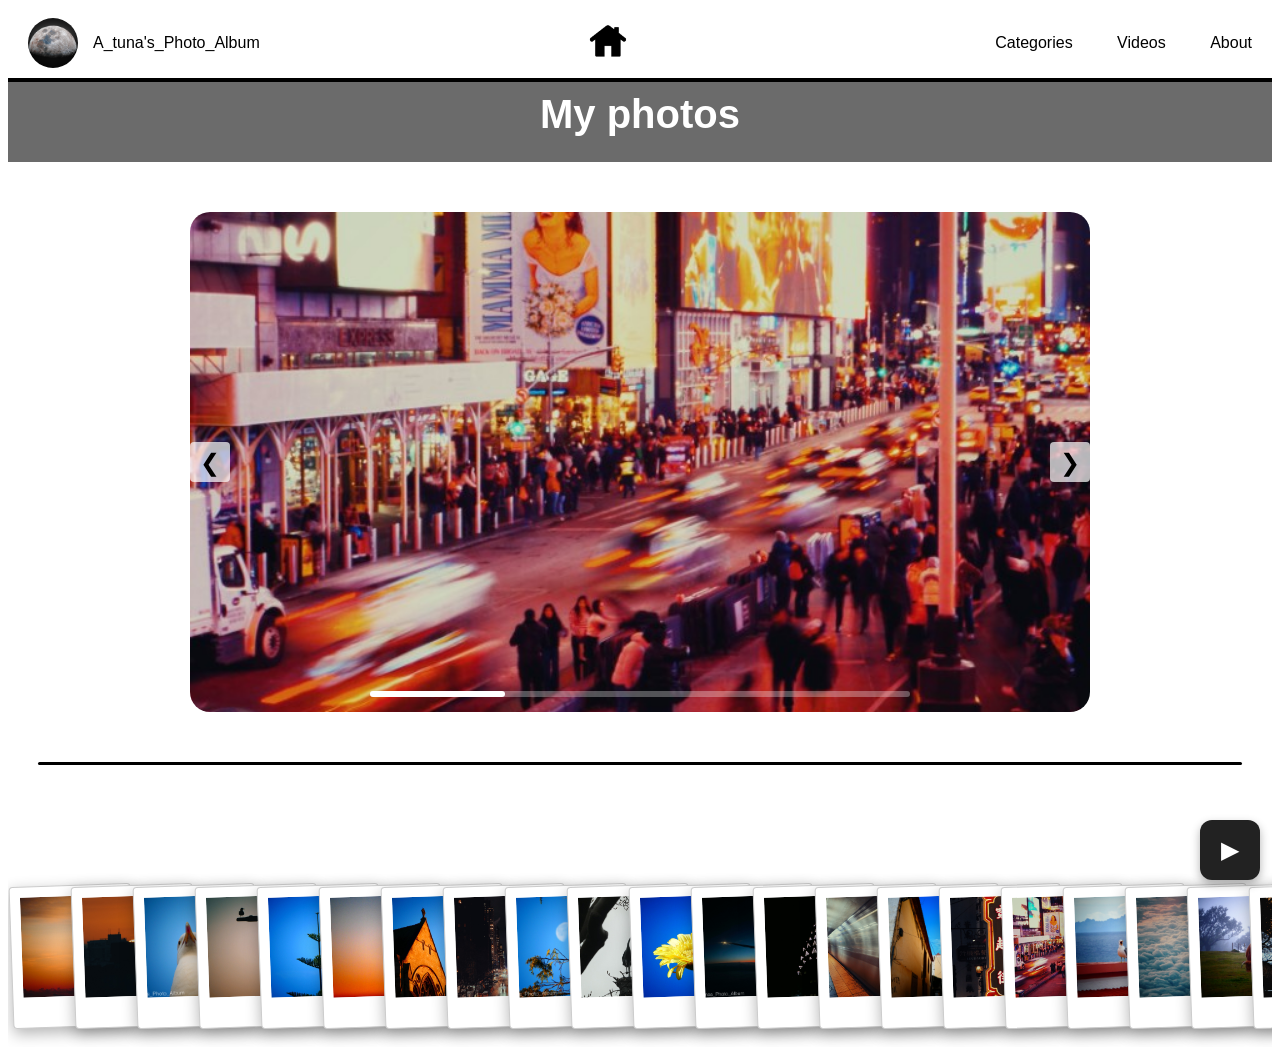
<file: index.html>
<!DOCTYPE html>
<html lang="en">
<head>
    <meta charset="UTF-8">
    <meta name="viewport" content="width=device-width, initial-scale=1.0">
    <title>A_Tuna's_photo_album</title>
    <link rel="stylesheet" href="css/main.css">

    <link rel="icon" href="Images/icon.png" type="image/png" >



</style>


</head>

<body>
     <div class="Header Header1">
        
        <div class="Handle">
             <img class="Profile" src="Images/moon.jpg" alt="Profile Picture">
             <p>A_tuna's_Photo_Album</p>
        </div>
         <div class="Home">
               <a href="index.html">
                    <img src="Images/home.png" alt="Homepage" class="HomeIcon">
               </a>
         </div>

        <div class="Pages">
          <div class="Dropdown">
            <a href="categories.html">Categories</a>
            <div class="Submenu">
                <a href="nature.html">Nature</a>
                <a href="sky.html">Skyline</a>
                <a href="city.html">Sunset</a>
            </div>
          </div>
          <a href="poll.html">Videos</a>
          <a href="about.html">About</a>
        </div>

     </div>
     <div class="PageBanner">
        <p class="PageName">My photos</p>
     </div>
     <div class="Slideshow">

          <img class="Slide" src="Images/City/Timesquare slow.jpg" onclick="openLightbox(this)">
          <img class="Slide" src="Images/Nature/Nature road.JPG" onclick="openLightbox(this)">
          <img class="Slide" src="Images/Snow in the clouds.jpg" onclick="openLightbox(this)">
          <img class="Slide" src="Images/Nature/Cat.JPG" onclick="openLightbox(this)">
          <img class="Slide" src="Images/Touch of blue.jpg" onclick="openLightbox(this)">

          <button class="Prev" onclick="changeSlide(-1)">&#10094;</button>
          <button class="Next" onclick="changeSlide(1)">&#10095;</button>
          <div class="IndicatorContainer">
               <div class="Indicator"></div>
          </div>
     </div>
     <div class="slideshowSeparator"></div>

     <div class="VinylSlider">
      <img src="Images/Sky/Above The clouds.jpg" class="Vinyl">
      <img src="Images/Sunrise.jpg" class="Vinyl">
      <img src="Images/Nature/BlueBird.jpg" class="Vinyl">
      <img src="Images/Nature/Bird Silohett.jpg" class="Vinyl">
      <img src="Images/Nature/Center Plant.jpg" class="Vinyl">
      <img src="Images/Sky/Colour Gradient.jpg" class="Vinyl">
      <img src="Images/City/Church light.jpg" class="Vinyl">
      <img src="Images/City/cityslowshutter.jpg" class="Vinyl">
      <img src="Images/Sky/Hugging The moon.jpg" class="Vinyl">
      <img src="Images/Nature/Bird_in_Frame.jpg" class="Vinyl">
      <img src="Images/Nature/Blue_Yellow_Flower.jpg" class="Vinyl">
      <img src="Images/Sky/Chasing the sunset.jpg" class="Vinyl">
      <img src="Images/City/christler.jpg" class="Vinyl">
      <img src="Images/City/subway echo.jpg" class="Vinyl">
      <img src="Images/Yellow.JPG" class="Vinyl">
      <img src="Images/City/Sign.jpg" class="Vinyl">
      <img src="Images/City/Timesquare slow.jpg" class="Vinyl">
      <img src="Images/Nature/Yawn.JPG" class="Vinyl">
      <img src="Images/Sky/Snow Clouds.jpg" class="Vinyl">
      <img src="Images/Nature/Cow.JPG" class="Vinyl">
      <img src="Images/City/Sub Sunset.jpg" class="Vinyl">
      <img src="Images/City/World Trade center.jpg" class="Vinyl">
      <img src="Images/Sky/Turquoise moon.jpg" class="Vinyl">
      <img src="Images/City/Paris.JPG" class="Vinyl">
      <img src="Images/Sky/Plane Reflection.jpg" class="Vinyl">

    </div>
<!-- Modal for pop-out -->
    <div class="Modal" id="Modal">
        <span class="Close" id="Close">&times;</span>
        <img class="ModalContent" id="ModalImage">
    </div>
     
    <audio id="bgmusic" loop>
          <source src="Audio/Sparks.mp3" type="audio/mpeg">
     </audio>

     <div id="musicBox">
          <span id="musicIcon">▶</span>
     </div>

     <script src="js/script.js"></script>

     <div class="Lightbox" id="Lightbox" onclick="closeLightbox()">
          <span class="LightboxClose" onclick="closeLightbox()">&times;</span>
          <img class="LightboxImage" id="LightboxImage" onclick="event.stopPropagation()">
     </div>

    <!-- Right-click Lightbox -->
     <div id="rightClickOverlay">
          <div class="overlayContent">What are you looking for? Just browse.</div>
     </div>

    
     
        
</body>

</html>
</file>
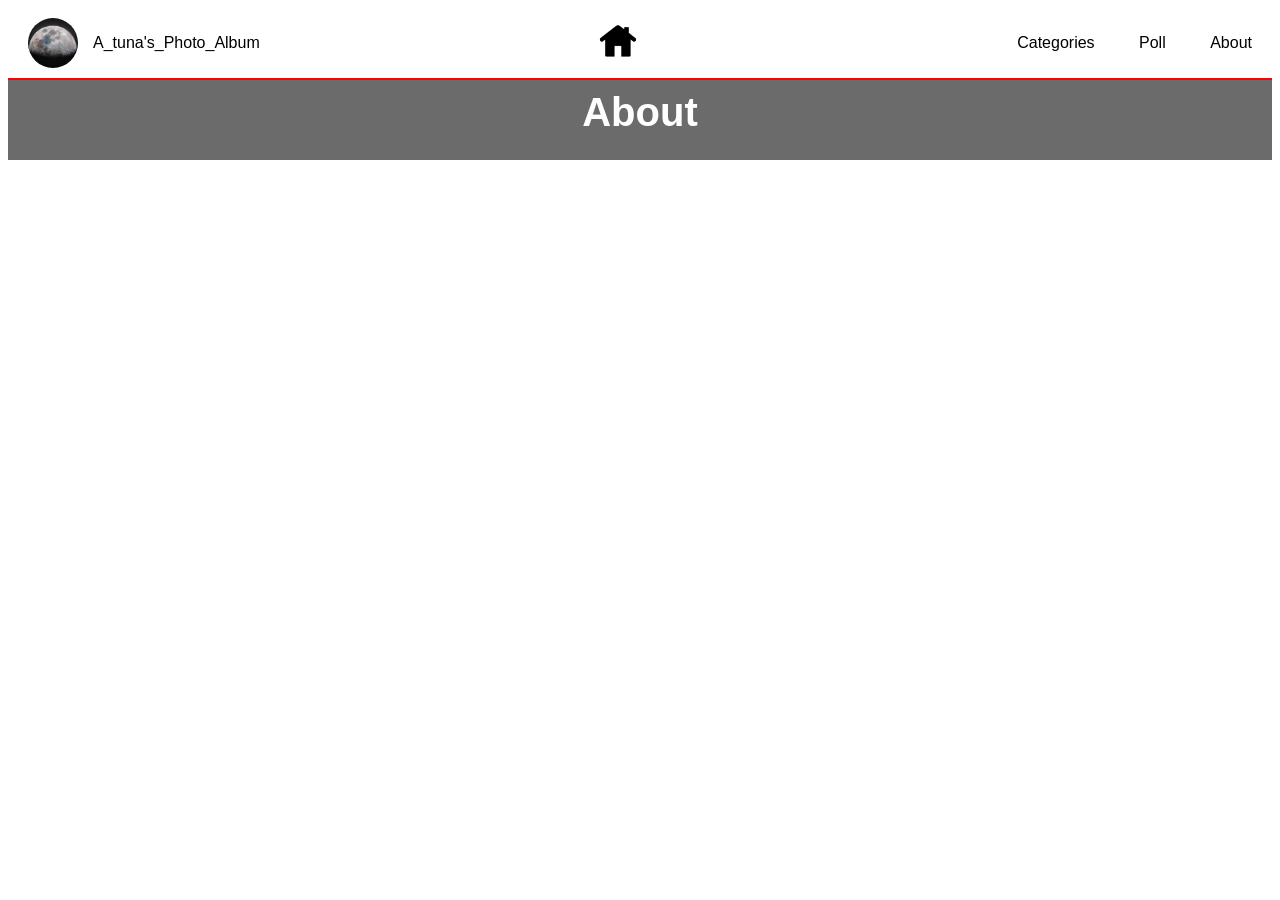
<file: about.html>
<!DOCTYPE html>
<html lang="en">
<head>
    <meta charset="UTF-8">
    <meta name="viewport" content="width=device-width, initial-scale=1.0">
    <title>A_Tuna's_photo_album</title>
    <link rel="stylesheet" href="css/main.css">
      <link rel="icon" href="Images/icon.png" type="image/png" >
</head>

<body>
   <div class="Header Header4">
        
        <div class="Handle">
             <img class="Profile" src="Images/moon.jpg" alt="Profile Picture">
             <p>A_tuna's_Photo_Album</p>
        </div>
         <div class="Home">
               <a href="index.html">
                    <img src="Images/home.png" alt="Homepage" class="HomeIcon">
               </a>
         </div>

        <div class="Pages">
               <a href="categories.html">Categories</a>
               <a href="poll.html">Poll</a>
               <a href="about.html">About</a>
        </div>

   </div>
    <div class="PageBanner">
        <p class="PageName">About</p>
   </div>
</body>
</html>
</file>
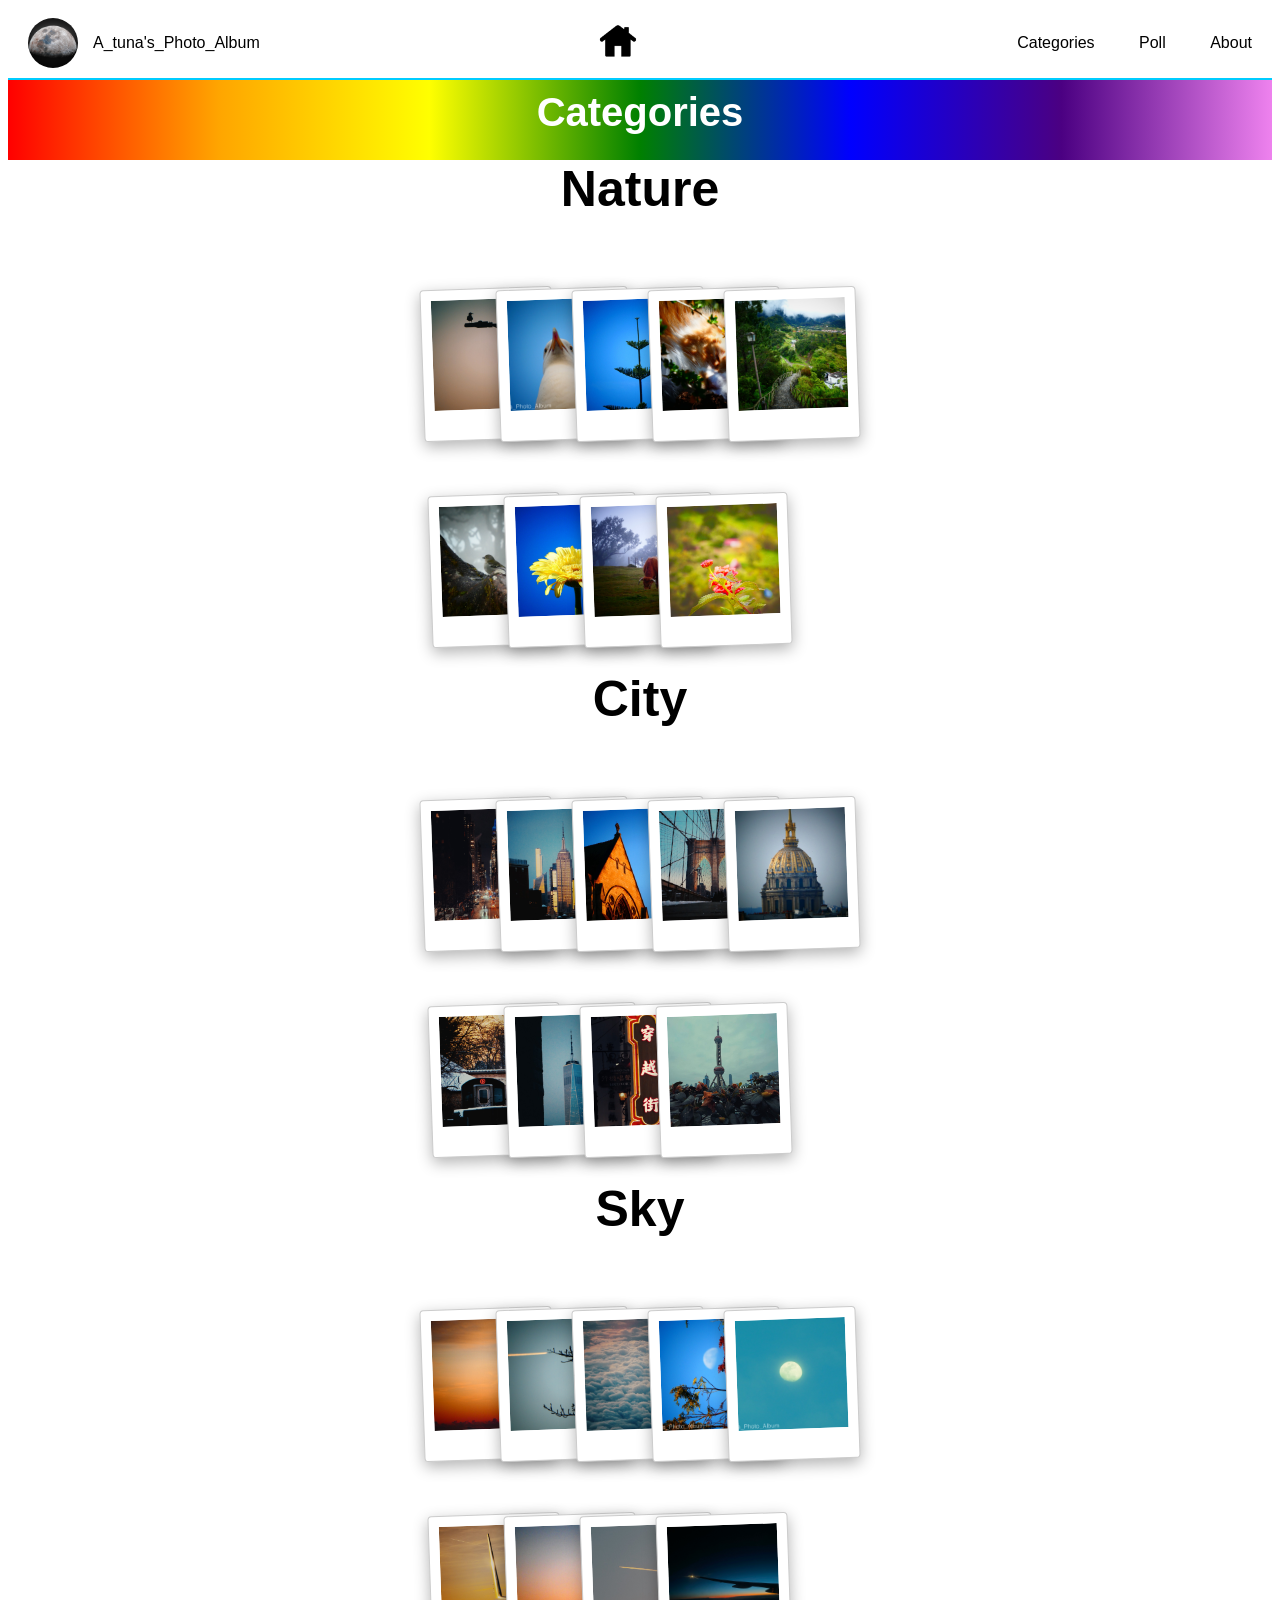
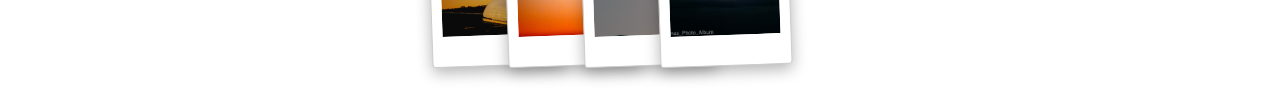
<file: categories.html>
<!DOCTYPE html>
<html lang="en">
<head>
    <meta charset="UTF-8">
    <meta name="viewport" content="width=device-width, initial-scale=1.0">
    <title>Photos</title>
    <link rel="stylesheet" href="css/main.css">
     <link rel="stylesheet" href="css/categories.css">

     <link rel="icon" href="Images/icon.png" type="image/png" >


</head>
<body>
     <div class="Header Header2">
        
        <div class="Handle">
             <img class="Profile" src="Images/moon.jpg" alt="Profile Picture">
             <p>A_tuna's_Photo_Album</p>
        </div>
         <div class="Home">
               <a href="index.html">
                    <img src="Images/home.png" alt="Homepage" class="HomeIcon">
               </a>
         </div>

        <div class="Pages">
              <div class="Dropdown">
            <a href="categories.html">Categories</a>
            <div class="Submenu">
                <a href="nature.html">Nature</a>
                <a href="sky.html">Skyline</a>
                <a href="city.html">Sunset</a>
            </div>
          </div>
               <a href="poll.html">Poll</a>
               <a href="about.html">About</a>
        </div>

     </div>
     <div class="PageBanner5 PageBanner">
        <p class="PageName">Categories</p>
     </div>
     <div class="CategorieTitle">
          <a href="nature.html" class="Catext">Nature</a>
          <div class="VinylSlider Slider">
               <img src="Images/Nature/Bird Silohett.jpg" class="Vinyl2">
               <img src="Images/Nature/Blue bird.jpg" class="Vinyl2">
               <img src="Images/Nature/Center Plant.jpg" class="Vinyl2">
               <img src="Images/Nature/Cat.JPG" class="Vinyl2">
               <img src="Images/Nature/Nature road.JPG" class="Vinyl2">
               <img src="Images/Nature/WinBird.JPG" class="Vinyl2">
               <img src="Images/Nature/Blue_Yellow_Flower.jpg" class="Vinyl2">
               <img src="Images/Nature/Cow.JPG" class="Vinyl2">
               <img src="Images/Nature/Colour Pop flower.jpg" class="Vinyl2">
          </div>

     <!-- CITY SLIDER -->
          <a href="city.html" class="Catext">City</a>
          <div class="VinylSlider Slider">
               <img src="Images/City/cityslowshutter.jpg" class="Vinyl2">
               <img src="Images/City/Empire_sunset.jpg" class="Vinyl2">
               <img src="Images/City/Church light.jpg" class="Vinyl2">
               <img src="Images/City/NYCbridge.jpg" class="Vinyl2">
               <img src="Images/City/Paris.JPG" class="Vinyl2">
               <img src="Images/City/Sub Sunset.jpg" class="Vinyl2">
               <img src="Images/City/World Trade center.jpg" class="Vinyl2">
               <img src="Images/City/Sign.jpg" class="Vinyl2">
               <img src="Images/City/Shanghai Tower.jpg" class="Vinyl2">
          </div>

     <!-- SKY SLIDER -->
          <a href="sky.html" class="Catext">Sky</a>
          <div class="VinylSlider Slider">
               <img src="Images/Sky/Above The clouds.jpg" class="Vinyl2">
               <img src="Images/Sky/Lined.JPG" class="Vinyl2">
               <img src="Images/Sky/Snow Clouds.jpg" class="Vinyl2">
               <img src="Images/Sky/Hugging The moon.jpg" class="Vinyl2">
               <img src="Images/Sky/Turquoise moon.jpg" class="Vinyl2">
               <img src="Images/Sky/Plane Reflection.jpg" class="Vinyl2">
               <img src="Images/Sky/Colour Gradient.jpg" class="Vinyl2">
               <img src="Images/Sky/Shooting Star.jpg" class="Vinyl2">
               <img src="Images/Sky/Chasing the sunset.jpg" class="Vinyl2">
          </div>
     </div>   
<!-- Modal (single one for all sliders) -->
     <div class="Modal" id="Modal">
          <span class="Close" id="Close">&times;</span>
          <img class="ModalContent" id="ModalImage">
     </div>

     <div id="rightClickOverlay">
          <div class="overlayContent">What are you looking for? Just browse.</div>
     </div>
<!-- Your slider JS (ensure this is included) -->
<script src="js/script-categories.js"></script>

</body>
</html>
</file>
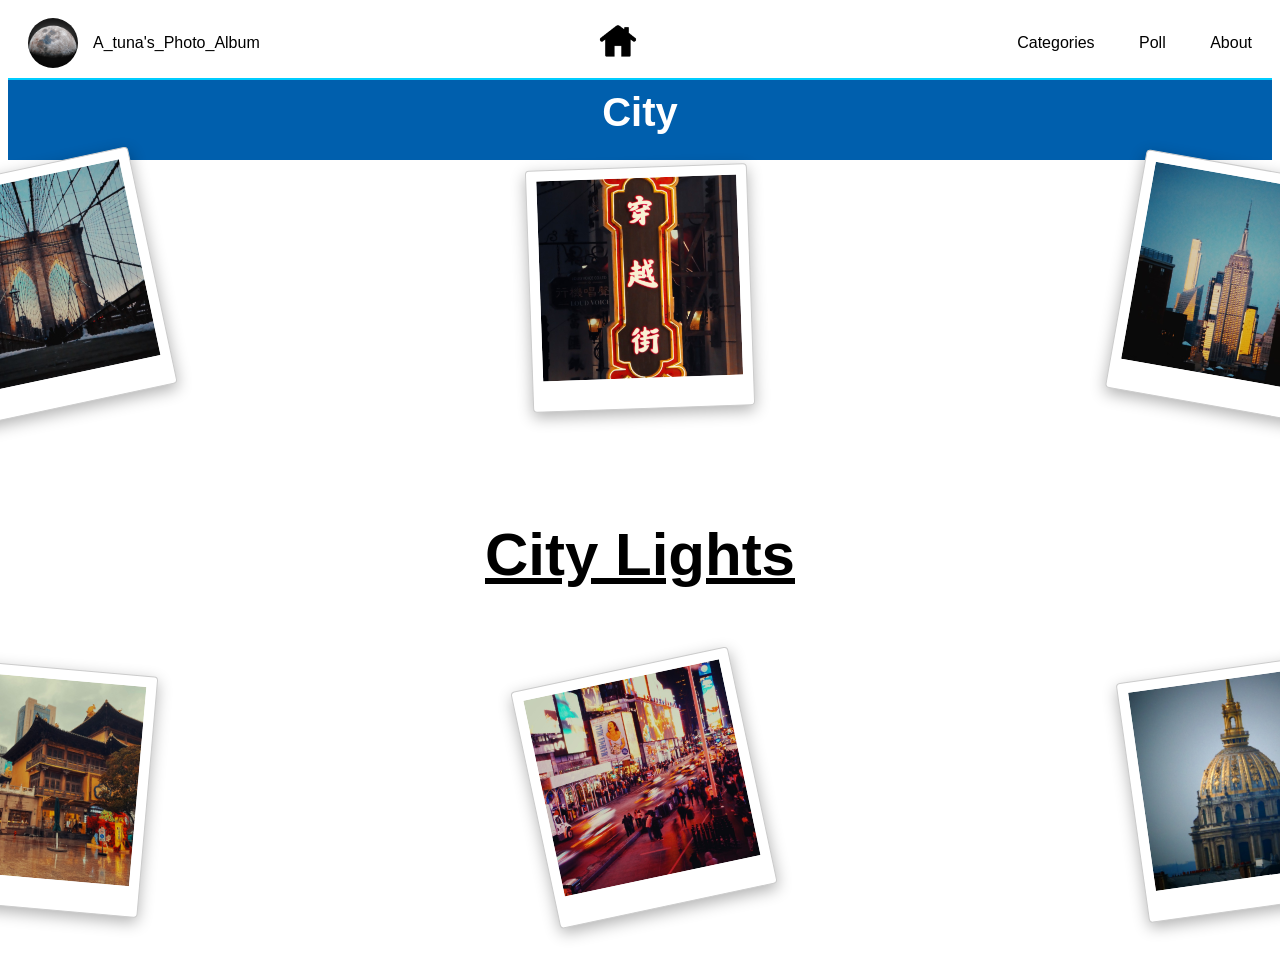
<file: city.html>
<!DOCTYPE html>
<html lang="en">
<head>
    <meta charset="UTF-8">
    <meta name="viewport" content="width=device-width, initial-scale=1.0">
    <title>A_Tuna's_photo_album</title>
    <link rel="stylesheet" href="css/main.css">
    <link rel="stylesheet" href="css/photo-layout.css">

    <link rel="icon" href="Images/icon.png" type="image/png" >



</style>


</head>
<body>
     <div class="Header Header2">
        
        <div class="Handle">
             <img class="Profile" src="Images/moon.jpg" alt="Profile Picture">
             <p>A_tuna's_Photo_Album</p>
        </div>
         <div class="Home">
               <a href="index.html">
                    <img src="Images/home.png" alt="Homepage" class="HomeIcon">
               </a>
         </div>

        <div class="Pages">
              <div class="Dropdown">
            <a href="categories.html">Categories</a>
            <div class="Submenu">
                <a href="nature.html">Nature</a>
                <a href="sky.html">Sky</a>
                <a href="city.html">City</a>
            </div>
          </div>
               <a href="poll.html">Poll</a>
               <a href="about.html">About</a>
        </div>

     </div>
     <div class="PageBanner PageBanner3">
        <p class="PageName">City</p>
     </div>
     <div class="CategoryWall">
        <h1 class="PhotoTitle">City Lights</h1>

        <div class="Polaroid" style="--rotate: -10deg; --x: -600px; --y: -300px;">
            <img src="Images/City/NYCbridge.jpg" class="Vinyl" alt="City 1">
        </div>

        <div class="Polaroid" style="--rotate: -10deg; --x: 0px; --y: 200px;">
            <img src="Images/City/Timesquare slow.jpg" class="Vinyl" alt="City 1">
        </div>
        <div class="Polaroid" style="--rotate: 0deg; --x: 0px; --y: -300px;">
            <img src="Images/City/Sign.jpg" class="Vinyl" alt="City 1">
        </div>

        <div class="Polaroid" style="--rotate: 12deg; --x: 600px; --y: -300px;">
            <img src="Images/City/Empire_sunset.jpg" class="Vinyl" alt="City 2">
        </div>

        <div class="Polaroid" style="--rotate: -6deg; --x: 600px; --y: 200px;">
            <img src="Images/City/Paris.JPG" class="Vinyl" alt="City 3">
        </div>

        <div class="Polaroid" style="--rotate: 7deg; --x: -600px; --y: 200px;">
            <img src="Images/City/Temple.jpg" class="Vinyl" alt="City 4">
        </div>
     </div>

 <div class="Modal" id="Modal">
        <span class="Close" id="Close">&times;</span>
        <img class="ModalContent" id="ModalImage">
    </div>

     <div class="Lightbox" id="Lightbox" onclick="closeLightbox()">
          <span class="LightboxClose" onclick="closeLightbox()">&times;</span>
          <img class="LightboxImage" id="LightboxImage" onclick="event.stopPropagation()">
     </div>

<script src="js/script-photos.js"></script>
</body>
</html>
</file>
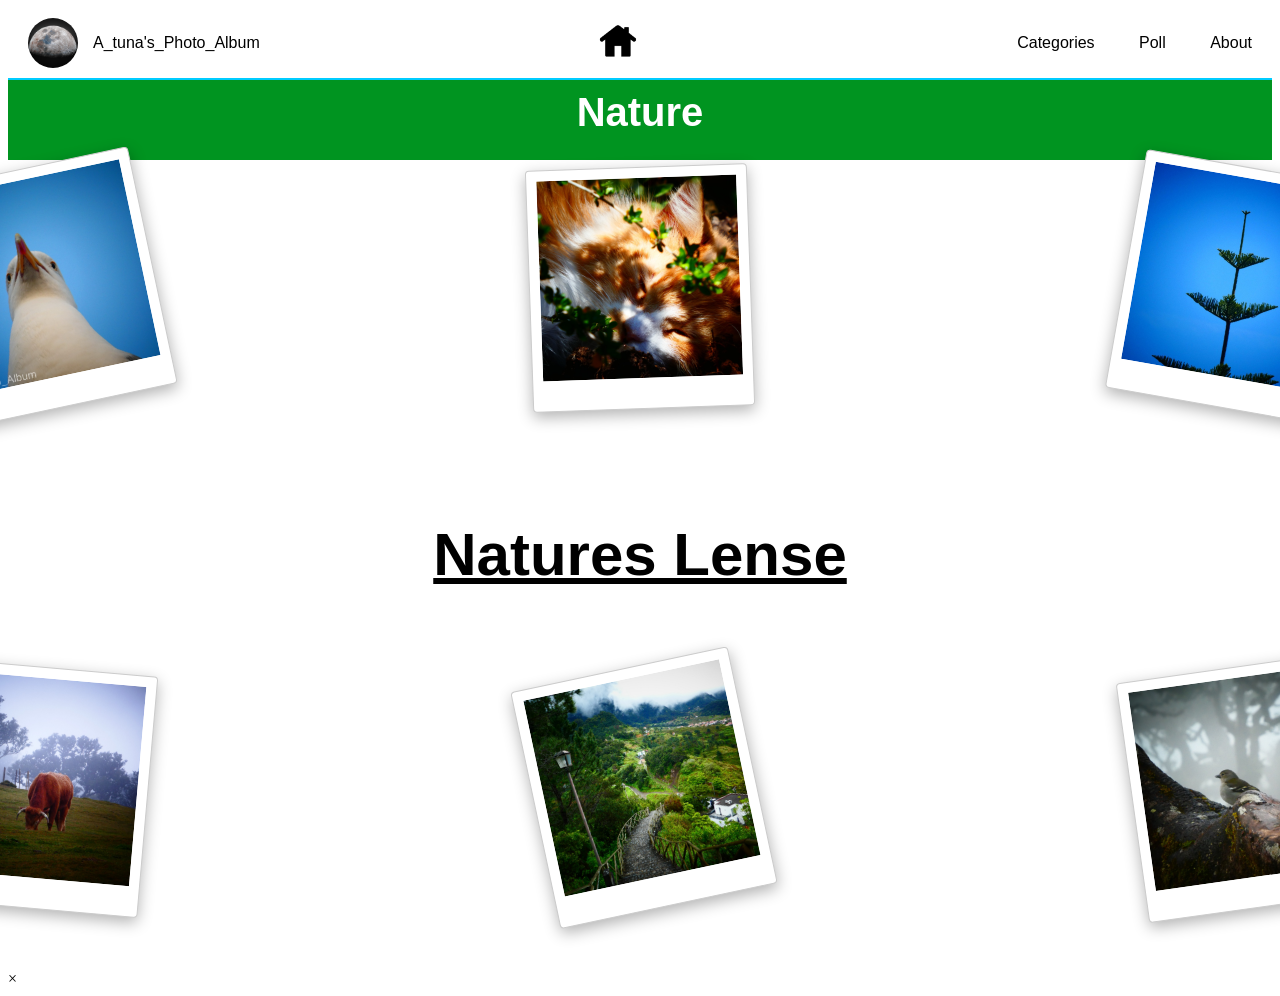
<file: nature.html>
<!DOCTYPE html>
<html lang="en">
<head>
    <meta charset="UTF-8">
    <meta name="viewport" content="width=device-width, initial-scale=1.0">
    <title>A_Tuna's_photo_album</title>
    <link rel="stylesheet" href="css/main.css">
    <link rel="stylesheet" href="css/photo-layout.css">


    <link rel="icon" href="Images/icon.png" type="image/png" >



</style>


</head>
<body>
     <div class="Header Header2">
        
        <div class="Handle">
             <img class="Profile" src="Images/moon.jpg" alt="Profile Picture">
             <p>A_tuna's_Photo_Album</p>
        </div>
         <div class="Home">
               <a href="index.html">
                    <img src="Images/home.png" alt="Homepage" class="HomeIcon">
               </a>
         </div>

        <div class="Pages">
              <div class="Dropdown">
            <a href="categories.html">Categories</a>
            <div class="Submenu">
                <a href="nature.html">Nature</a>
                <a href="sky.html">Sky</a>
                <a href="city.html">City</a>
            </div>
          </div>
               <a href="poll.html">Poll</a>
               <a href="about.html">About</a>
        </div>

     </div>
     <div class="PageBanner2 PageBanner">
        <p class="PageName">Nature</p>
     </div>
     <div class="CategoryWall">
        <h1 class="PhotoTitle">Natures Lense</h1>

        <div class="Polaroid" style="--rotate: -10deg; --x: -600px; --y: -300px;">
            <img src="Images/Nature/Blue bird.jpg" class="Vinyl" alt="Nature 1">
        </div>

        <div class="Polaroid" style="--rotate: -10deg; --x: 0px; --y: 200px;">
            <img src="Images/Nature/Nature road.JPG" class="Vinyl" alt="Nature 2">
        </div>

        <div class="Polaroid" style="--rotate: 0deg; --x: 0px; --y: -300px;">
            <img src="Images/Nature/Cat.JPG" class="Vinyl" alt="Nature 3">
        </div>

        <div class="Polaroid" style="--rotate: 12deg; --x: 600px; --y: -300px;">
            <img src="Images/Nature/Center Plant.jpg" class="Vinyl" alt="Nature 4">
        </div>

        <div class="Polaroid" style="--rotate: -6deg; --x: 600px; --y: 200px;">
            <img src="Images/Nature/WinBird.JPG" class="Vinyl" alt="Nature 5">
        </div>

        <div class="Polaroid" style="--rotate: 7deg; --x: -600px; --y: 200px;">
            <img src="Images/Nature/Cow.JPG" class="Vinyl" alt="Nature 6">
        </div>
     </div>

     <div class="Modal" id="Modal">
        <span class="Close" id="Close">&times;</span>
        <img class="ModalContent" id="ModalImage">
    </div>
        <div id="Lightbox">
            <span id="LightboxClose">&times;</span>
            <img id="LightboxImage">
        </div>

<script src="js/script-photos.js"></script>
     
</body>
</html>


 <!--<div class="PolaroidTab">Turquoise Moon</div> -->
</file>
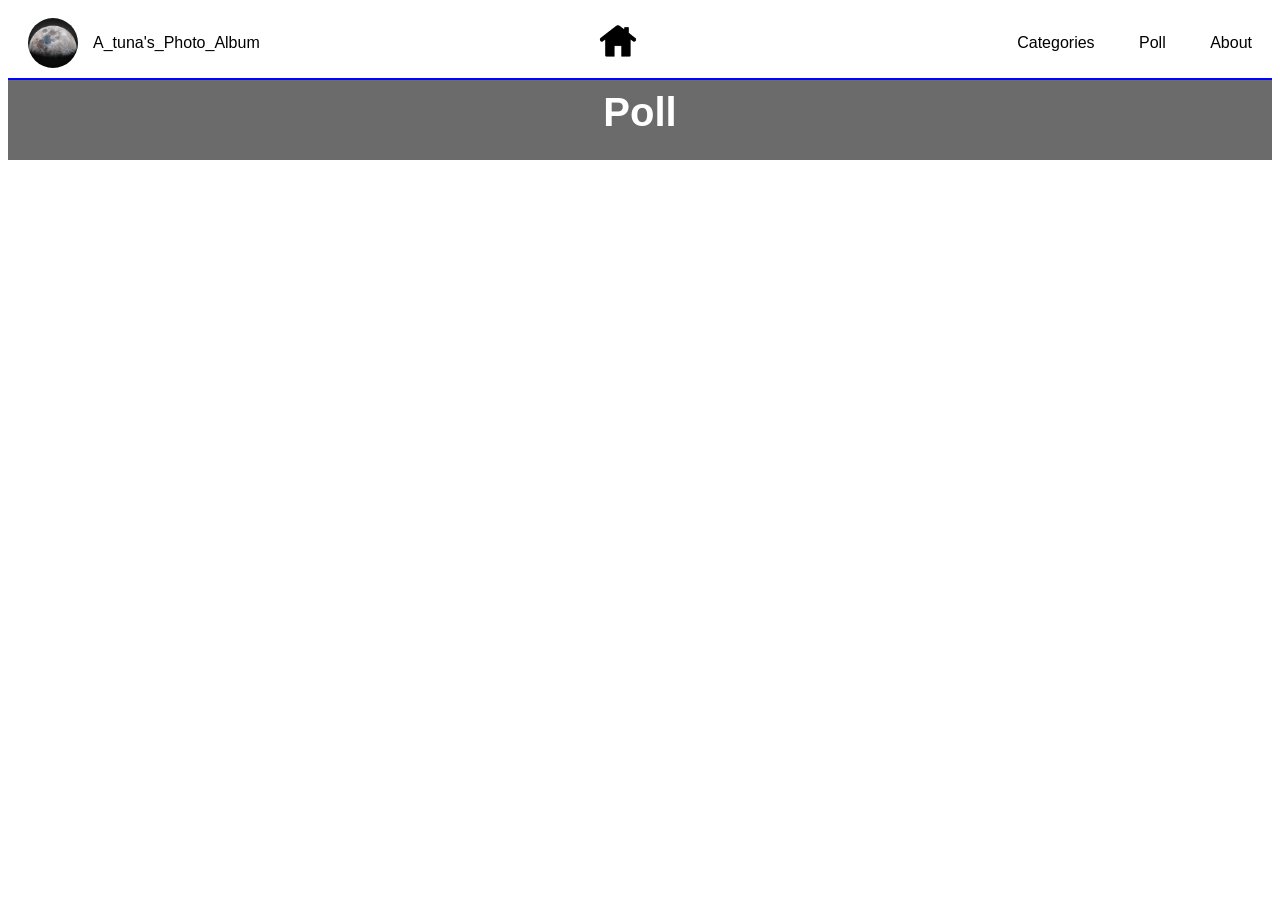
<file: poll.html>
<!DOCTYPE html>
<html lang="en">
<head>
    <meta charset="UTF-8">
    <meta name="viewport" content="width=device-width, initial-scale=1.0">
    <title>A_Tuna's_photo_album</title>
    <link rel="stylesheet" href="css/main.css">
      <link rel="icon" href="Images/icon.png" type="image/png" >
</head>

<body>
   <div class="Header Header3">
        
        <div class="Handle">
             <img class="Profile" src="Images/moon.jpg" alt="Profile Picture">
             <p>A_tuna's_Photo_Album</p>
        </div>
         <div class="Home">
               <a href="index.html">
                    <img src="Images/home.png" alt="Homepage" class="HomeIcon">
               </a>
         </div>

        <div class="Pages">
               <a href="categories.html">Categories</a>
               <a href="poll.html">Poll</a>
               <a href="about.html">About</a>
        </div>

   </div>
   <div class="PageBanner">
        <p class="PageName">Poll</p>
   </div>
</body>
</html>
</file>
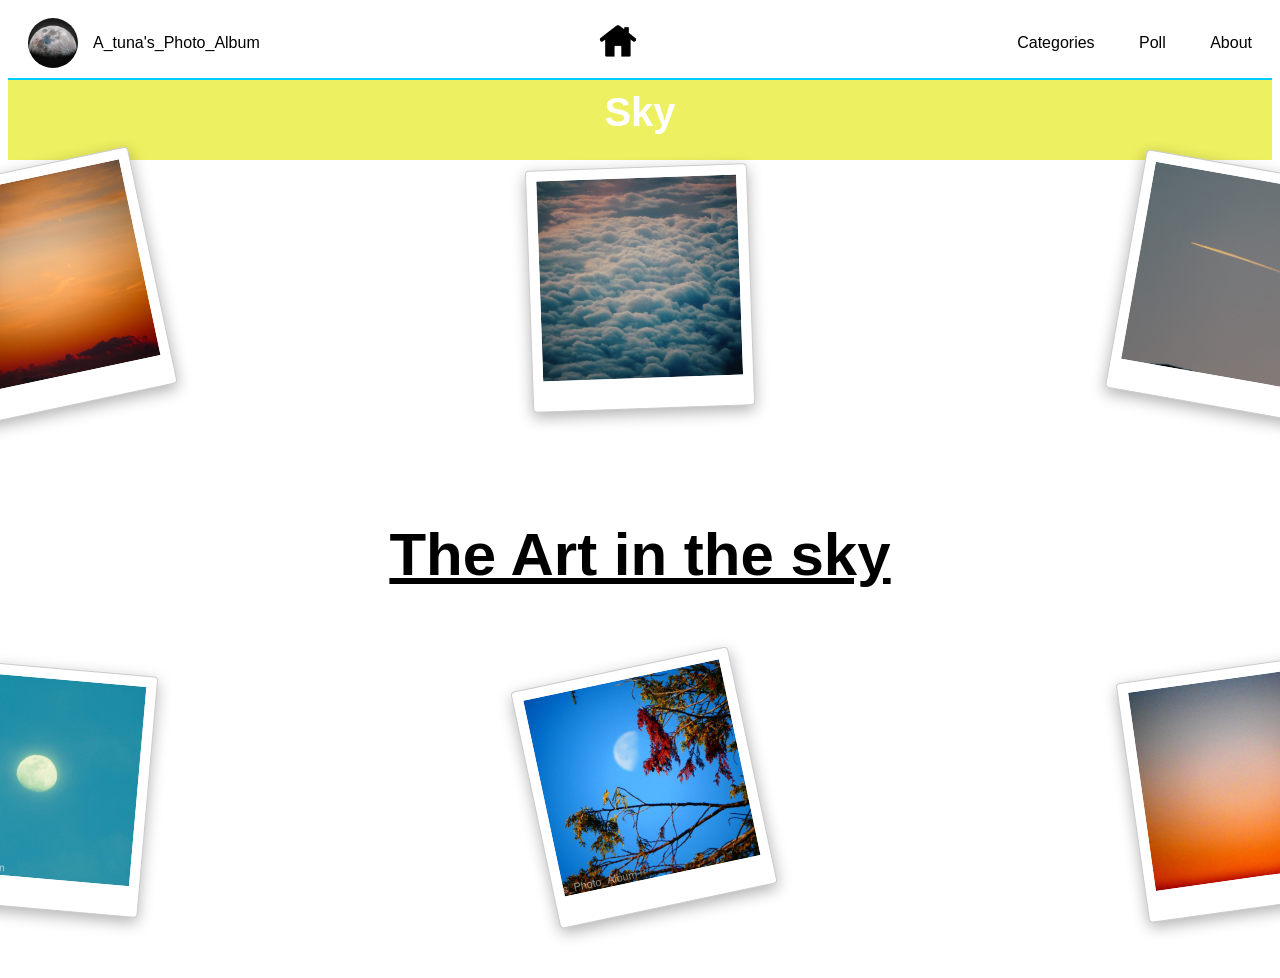
<file: sky.html>
<!DOCTYPE html>
<html lang="en">
<head>
    <meta charset="UTF-8">
    <meta name="viewport" content="width=device-width, initial-scale=1.0">
    <title>A_Tuna's_photo_album</title>
    <link rel="stylesheet" href="css/main.css">
    <link rel="stylesheet" href="css/photo-layout.css">

    <link rel="icon" href="Images/icon.png" type="image/png" >



</style>


</head>
<body>
     <div class="Header Header2">
        
        <div class="Handle">
             <img class="Profile" src="Images/moon.jpg" alt="Profile Picture">
             <p>A_tuna's_Photo_Album</p>
        </div>
         <div class="Home">
               <a href="index.html">
                    <img src="Images/home.png" alt="Homepage" class="HomeIcon">
               </a>
         </div>

        <div class="Pages">
              <div class="Dropdown">
            <a href="categories.html">Categories</a>
            <div class="Submenu">
                <a href="nature.html">Nature</a>
                <a href="sky.html">Sky</a>
                <a href="city.html">City</a>
            </div>
          </div>
               <a href="poll.html">Poll</a>
               <a href="about.html">About</a>
        </div>

     </div>
     <div class="PageBanner PageBanner4">
        <p class="PageName">Sky</p>
     </div>
     <div class="CategoryWall">
        <h1 class="PhotoTitle">The Art in the sky</h1>

        <div class="Polaroid" style="--rotate: -10deg; --x: -600px; --y: -300px;">
            <img src="Images/Sky/Above The clouds.jpg" class="Vinyl" alt="Sky 1">
        </div>

        <div class="Polaroid" style="--rotate: -10deg; --x: 0px; --y: 200px;">
            <img src="Images/Sky/Hugging The moon.jpg" class="Vinyl" alt="Sky 2">
        </div>

        <div class="Polaroid" style="--rotate: 0deg; --x: 0px; --y: -300px;">
            <img src="Images/Sky/Snow Clouds.jpg" class="Vinyl" alt="Sky 3">
        </div>

        <div class="Polaroid" style="--rotate: 12deg; --x: 600px; --y: -300px;">
            <img src="Images/Sky/Shooting Star.jpg" class="Vinyl" alt="Sky 4">
        </div>

        <div class="Polaroid" style="--rotate: -6deg; --x: 600px; --y: 200px;">
            <img src="Images/Sky/Colour Gradient.jpg" class="Vinyl" alt="Sky 5">
        </div>

        <div class="Polaroid" style="--rotate: 7deg; --x: -600px; --y: 200px;">
            <img src="Images/Sky/Turquoise moon.jpg" class="Vinyl" alt="Sky 6">
        </div>
     </div>

      <div class="Modal" id="Modal">
        <span class="Close" id="Close">&times;</span>
        <img class="ModalContent" id="ModalImage">
    </div>

     <div class="Lightbox" id="Lightbox" onclick="closeLightbox()">
          <span class="LightboxClose" onclick="closeLightbox()">&times;</span>
          <img class="LightboxImage" id="LightboxImage" onclick="event.stopPropagation()">
     </div>

<script src="js/script-photos.js"></script>
</body>
</html>
</file>
<file: css/main.css>
@media (max-width: 768px) {
    
    .Header {
        flex-direction: column;
        align-items: center;
        text-align: center;
        gap: 10px;
    }

    .Handle {
        flex-direction: column;
        gap: 5px;
    }

    .Pages {
        display: flex;
        flex-direction: column;
        gap: 10px;
    }

    .Pages a {
        margin-left: 0; /* remove spacing */
    }

    .Home {
        margin: 10px 0;
    }
}

.Header {
    display: flex;
    align-items: center;
    justify-content: space-between;
    border-bottom: 4px solid #000;
    padding: 10px 20px;
    font-family: "Source Code Pro", sans-serif;

    flex-wrap: wrap; /* 🔥 IMPORTANT */
}

.Header2 {
    border-bottom: 2px solid #00ccff;
}
.Header3 {
    border-bottom: 2px solid #0004ff;
}
.Header4 {
    border-bottom: 2px solid #ff0000;
}

.Handle {
    display: flex;
    align-items: center;
    gap: 15px;
}
.Profile {
    width: 50px;
    height: 50px;
    border-radius: 50%;
    object-fit: cover;
}
.Pages a {
    text-decoration: none;
    color: #000;
    margin-left: 40px;
}
.Pages a:hover {
    color: blue;
}
.HomeIcon {
    width: 40px;
    height: 40px;
    cursor: pointer;
}
.PageBanner {
    background-color: #6b6b6b;
    width: 100%;
    height: 80px;
    position: relative;
    padding: 10px 20px;
    box-sizing: border-box;
    text-align: center;
}

.PageBanner2 {
    background-color: #009420;
}
.PageBanner3 {
  background-color: #005fad;
}
.PageBanner4{
  background-color: #edf060;
}
.PageBanner5 {
  background: linear-gradient( to right, red,orange,yellow,green,blue,indigo,violet);
}
.PageName {
    color: white;
    font-size: 40px;
    font-weight: bold;
    position: static;
    margin: 0;
    font-family: "Source Code Pro", sans-serif;

}

/* Slideshow container */
.Slideshow {
  width: 80%;
  max-width: 900px;
  height: 500px;
  position: relative;
  margin: 50px auto 0 auto; /* centers slideshow */
  border-radius: 20px;       /* round corners */
  overflow: hidden;           /* keep images inside corners */
}

.Slide {
  width: 100%;
  height: 100%;
  display: none;
  object-fit: cover;
}

.Slide:first-child {
  display: block;
}

/* Buttons */
.Prev, .Next {
  position: absolute;
  top: 50%;                       /* vertically centered */
  transform: translateY(-50%);
  width: 40px;                     /* square buttons */
  height: 40px;
  background: rgba(255,255,255,0.7); /* semi-transparent white */
  color: black;
  border: none;
  cursor: pointer;
  font-size: 24px;
  line-height: 40px;               /* center arrow vertically */
  text-align: center;
  z-index: 10;
  transition: background 0.2s;
  border-radius: 4px;              /* slightly rounded corners */
}

/* Hover effect */
.Prev:hover, .Next:hover {
  background: rgba(255,255,255,0.9);
}

/* Left and right positions */
.Prev {
  left: 0;   /* at the very left edge of slideshow */
}

.Next {
  right: 0;  /* at the very right edge of slideshow */
}

.slideshowSeparator {
  height: 3px;          /* thickness */
  background: black; /* optional gradient */
  margin: 50px 30px;
  border-radius: 2px;   /* soft edges */
}

.IndicatorContainer {
  position: absolute;
  bottom: 15px;
  left: 50%;
  transform: translateX(-50%);
  width: 60%;
  height: 6px;
  background: rgba(255, 255, 255, 0.3);
  border-radius: 3px;
}

/* Moving indicator */
.Indicator {
  width: calc(100% / 4); /* divide by number of slides */
  height: 100%;
  background: white;
  border-radius: 3px;
  transition: transform 0.3s ease; /* smooth movement */
  transform: translateX(0%);
}

.VinylSlider {
  display: flex;
  overflow-x: auto;
  padding: 20px;             /* keeps vinyl overlap effect */
  scroll-snap-type: x mandatory;
  scroll-behavior: smooth;
  justify-content: flex-start;
  align-items: center;
  perspective: 1000px;
}

/* Vinyl images → now Polaroid style */
.Vinyl {
  flex: 0 0 auto;
  width: 100px;               /* Polaroid size */
  height: 100px;
  object-fit: cover;
  background-color: #fff;     /* Polaroid border */
  padding: 10px 10px 30px 10px; /* thicker bottom */
  border: 1px solid #ccc;
  box-shadow: 0 5px 15px rgba(0,0,0,0.3); /* soft shadow */
  border-radius: 4px;         /* optional: slight rounding */
  cursor: pointer;
  scroll-snap-align: start;
  transition: transform 0.3s, z-index 0.3s;
  margin: 50px auto 0 auto;
  margin-left: -60px;
  position: relative;
  z-index: 1;

  transform: rotate(-2deg); /* slight tilt for realism */
}

.Vinyl2 {
  flex: 0 0 auto;
  width: 110px;               /* Polaroid size */
  height: 110px;
  object-fit: cover;
  background-color: #fff;     /* Polaroid border */
  padding: 10px 10px 30px 10px; /* thicker bottom */
  border: 1px solid #ccc;
  box-shadow: 0 5px 15px rgba(0,0,0,0.3); /* soft shadow */
  border-radius: 4px;         /* optional: slight rounding */
  cursor: pointer;
  scroll-snap-align: start;
  transition: transform 0.3s, z-index 0.3s;
  margin: 50px auto 0 auto;
  margin-left: -60px;
  position: relative;
  z-index: 1;

  transform: rotate(-2deg); /* slight tilt for realism */
}

/* Reset first child margin */
.Vinyl:first-child {
  margin-left: 0;
}

.Vinyl2:first-child {
  margin-left: 0;
}

/* Hover pop effect */
.Vinyl:hover {
  transform: translateY(-20px) scale(1.1) rotate(0deg); /* straighten on hover */
  z-index: 10;
  box-shadow: 0 10px 20px rgba(0,0,0,0.4);
}
.Vinyl2:hover {
  transform: translateY(-20px) scale(1.1) rotate(0deg); /* straighten on hover */
  z-index: 10;
  box-shadow: 0 10px 20px rgba(0,0,0,0.4);
}

/* Modal overlay */
.Modal {
  display: none;
  position: fixed;
  top:0; left:0;
  width: 100%;
  height: 100%;
  background: rgba(0,0,0,0.8);
  justify-content: center;
  align-items: center;
  z-index: 1000;
}

/* Modal image */
.ModalContent {
  max-width: 80%;
  max-height: 80%;
  border-radius: 15px;
}

/* Close button */
.Close {
  position: absolute;
  top: 20px;
  right: 30px;
  color: white;
  font-size: 40px;
  cursor: pointer;
}

#musicBox {
  position: fixed;
  bottom: 20px;
  right: 20px;
  width: 60px;
  height: 60px;
  background: #222;
  color: white;
  border-radius: 12px;
  display: flex;
  align-items: center;
  justify-content: center;
  font-size: 24px;
  cursor: pointer;
  box-shadow: 0 4px 10px rgba(0,0,0,0.3);
  user-select: none;
  z-index: 1000;
  transition: background 0.3s, transform 0.2s;
}

#musicBox:hover {
  background: #555;
  transform: scale(1.1);
}
.Lightbox {
  display: none;
  position: fixed;
  top:0;
  left:0;
  width:100%;
  height:100%;
  background: rgba(0,0,0,0.85);
  justify-content: center;
  align-items: center;
  z-index: 2000;
}

.LightboxImage {
  max-width: 90%;
  max-height: 90%;
  border-radius: 12px;
}

.LightboxClose {
  position: absolute;
  top: 20px;
  right: 30px;
  color: white;
  font-size: 40px;
  cursor: pointer;
}


/* Dropdown container positioning */
.Dropdown {
    position: relative; /* needed so submenu positions correctly */
    display: inline-block; /* keeps it in line with other links */
}

/* Hide submenu by default */
.Submenu {
    display: none;
    position: absolute;
    top: 100%; /* directly below "Catagories" */
    left: 0;
    background-color: #fff;
    border: 1px solid #ccc;
    padding: 5px 0;
    min-width: 120px;
    box-shadow: 0 4px 8px rgba(0,0,0,0.1);
    z-index: 1000;
    flex-direction: column;
}

/* Show submenu on hover */
.Dropdown:hover .Submenu {
    display: flex;
    flex-direction: column;
}

/* Submenu links style */
.Submenu a {
    display: block;
    padding: 8px 15px;
    color: #000; /* matches your main link color */
    text-decoration: none;
    font-family: "Source Code Pro", sans-serif;
}

.Submenu a:hover {
    background-color: #f0f0f0; /* highlight on hover */
    color: blue; /* optional, matches your main link hover */
}

#rightClickOverlay {
  position: fixed;
  top: 0;
  left: 0;
  width: 100%;
  height: 100%;
  background: rgba(0,0,0,0.7);
  display: flex;
  justify-content: center;
  align-items: center;
  opacity: 0;
  pointer-events: none;
  transition: opacity 0.4s ease;
  z-index: 9999;
}

#rightClickOverlay.show {
  opacity: 1;
  pointer-events: auto;
}

#rightClickOverlay .overlayContent {
  color: white;
  font-size: 24px;
  text-align: center;
  cursor: pointer;
  user-select: none;
}
</file>
<file: css/categories.css>
.VinylSlider {
  display: flex;
  overflow-x: auto;
  padding: 20px;             /* keeps vinyl overlap effect */
  scroll-snap-type: x mandatory;
  scroll-behavior: smooth;
  justify-content: flex-start;
  align-items: center;
  perspective: 1000px;
}

/* Vinyl images → now Polaroid style */
.Vinyl {
  flex: 0 0 auto;
  width: 100px;               /* Polaroid size */
  height: 100px;
  object-fit: cover;
  background-color: #fff;     /* Polaroid border */
  padding: 10px 10px 30px 10px; /* thicker bottom */
  border: 1px solid #ccc;
  box-shadow: 0 5px 15px rgba(0,0,0,0.3); /* soft shadow */
  border-radius: 4px;         /* optional: slight rounding */
  cursor: pointer;
  scroll-snap-align: start;
  transition: transform 0.3s, z-index 0.3s;
  margin: 50px auto 0 auto;
  margin-left: -1500px;
  position: relative;
  z-index: 1;

  transform: rotate(-2deg); /* slight tilt for realism */
}

/* Reset first child margin */
.Vinyl:first-child {
  margin-left: 0;
}

/* Hover pop effect */
.Vinyl:hover {
  transform: translateY(-20px) scale(1.1) rotate(0deg); /* straighten on hover */
  z-index: 10;
  box-shadow: 0 10px 20px rgba(0,0,0,0.4);
}

/* Modal overlay */
.Modal {
  display: none;
  position: fixed;
  top:0; left:0;
  width: 100%;
  height: 100%;
  background: rgba(0,0,0,0.8);
  justify-content: center;
  align-items: center;
  z-index: 1000;
}

/* Modal image */
.ModalContent {
  max-width: 80%;
  max-height: 80%;
  border-radius: 15px;
}

/* Close button */
.Close {
  position: absolute;
  top: 20px;
  right: 30px;
  color: white;
  font-size: 40px;
  cursor: pointer;
}

.Dropdown {
    position: relative; /* needed so submenu positions correctly */
    display: inline-block; /* keeps it in line with other links */
}

/* Hide submenu by default */
.Submenu {
    display: none;
    position: absolute;
    top: 100%; /* directly below "Catagories" */
    left: 0;
    background-color: #fff;
    border: 1px solid #ccc;
    padding: 5px 0;
    min-width: 120px;
    box-shadow: 0 4px 8px rgba(0,0,0,0.1);
    z-index: 1000;
    flex-direction: column;
}

/* Show submenu on hover */
.Dropdown:hover .Submenu {
    display: flex;
    flex-direction: column;
}

/* Submenu links style */
.Submenu a {
    display: block;
    padding: 8px 15px;
    color: #000; /* matches your main link color */
    text-decoration: none;
    font-family: "Source Code Pro", sans-serif;
}

.Submenu a:hover {
    background-color: #f0f0f0; /* highlight on hover */
    color: blue; /* optional, matches your main link hover */
}

#rightClickOverlay {
  position: fixed;
  top: 0;
  left: 0;
  width: 100%;
  height: 100%;
  background: rgba(0,0,0,0.7);
  display: flex;
  justify-content: center;
  align-items: center;
  opacity: 0;
  pointer-events: none;
  transition: opacity 0.4s ease;
  z-index: 9999;
}

#rightClickOverlay.show {
  opacity: 1;
  pointer-events: auto;
}

#rightClickOverlay .overlayContent {
  color: white;
  font-size: 24px;
  text-align: center;
  cursor: pointer;
  user-select: none;
}

.Catext {
    font-size: 50px;
    font-weight: bold;
    text-decoration: none;
    color: #000;
    font-family: "Source Code Pro", sans-serif;
}
.Catext a:hover {
    color: blue;
}
.CategorieTitle {
  text-align: center;
}

.Slider {
   display: block;
  margin-left: auto;
  margin-right: auto;
  width: 40%;
}
</file>
<file: css/photo-layout.css>
/* Container for all polaroids */
.CategoryWall {
    position: relative;
    width: 100%;
    min-height: 90vh;
    display: flex;
    justify-content: center;
    align-items: center;
    flex-wrap: wrap; /* allows wrapping on small screens */
}

/* Title at top */
.PhotoTitle {
    position: relative;
    display: flex;
    justify-content: center;
    align-items: center;
    margin-top: 20px;
    font-family: "Source Code Pro", sans-serif;
    text-decoration: underline;
    font-size: 60px;
    z-index: 10;
    text-align: center;
}

/* Individual polaroid container */
.Polaroid {
    position: absolute;
    transform: translate(var(--x, 0), var(--y, 0)) rotate(var(--rotate, 0deg));
    transition: transform 0.3s;
}

/* Polaroid image styling */
.Polaroid img {
    flex: 0 0 auto;
    width: 200px;
    height: 200px;
    object-fit: cover;
    background-color: #fff;
    padding: 10px 10px 30px 10px;
    border: 1px solid #ccc;
    box-shadow: 0 5px 15px rgba(0,0,0,0.3);
    border-radius: 4px;
    cursor: pointer;
    scroll-snap-align: start;
    transition: transform 0.3s, z-index 0.3s;
    margin: 50px auto 0 auto;
    margin-left: -50px;
    position: relative;
    z-index: 1;
}

/* Hover effect */
.Polaroid:hover {
    transform: translate(var(--x), var(--y)) rotate(calc(var(--rotate) + 5deg)) scale(1.05);
    z-index: 20;
}

/* Modal overlay */
.Modal {
    display: none;
    position: fixed;
    top:0; left:0;
    width: 100%;
    height: 100%;
    background: rgba(0,0,0,0.8);
    justify-content: center;
    align-items: center;
    z-index: 1000;
}

/* Modal image */
.ModalContent {
    max-width: 80%;
    max-height: 80%;
    border-radius: 15px;
}

/* Close button */
.Close {
    position: absolute;
    top: 20px;
    right: 30px;
    color: white;
    font-size: 40px;
    cursor: pointer;
}

/* ==================== RESPONSIVE ==================== */
@media (max-width: 1200px) {
    .PhotoTitle {
        font-size: 50px;
    }
    .Polaroid img {
        width: 160px;
        height: 160px;
        padding: 8px 8px 25px 8px;
    }
}

@media (max-width: 992px) {
    .PhotoTitle {
        font-size: 42px;
    }
    .Polaroid img {
        width: 140px;
        height: 140px;
        padding: 6px 6px 20px 6px;
    }
}

@media (max-width: 768px) {
    .CategoryWall {
        height: auto;
        padding: 20px 0;
    }
    .PhotoTitle {
        font-size: 36px;
        margin-top: 10px;
    }
    .Polaroid {
        position: relative;
        transform: none !important; /* stack naturally */
        margin: 15px;
    }
    .Polaroid img {
        width: 120px;
        height: 120px;
        margin-left: 0;
        padding: 5px 5px 15px 5px;
    }
}

@media (max-width: 480px) {
    .PhotoTitle {
        font-size: 28px;
    }
    .Polaroid img {
        width: 100px;
        height: 100px;
        padding: 4px 4px 12px 4px;
    }
}
</file>
